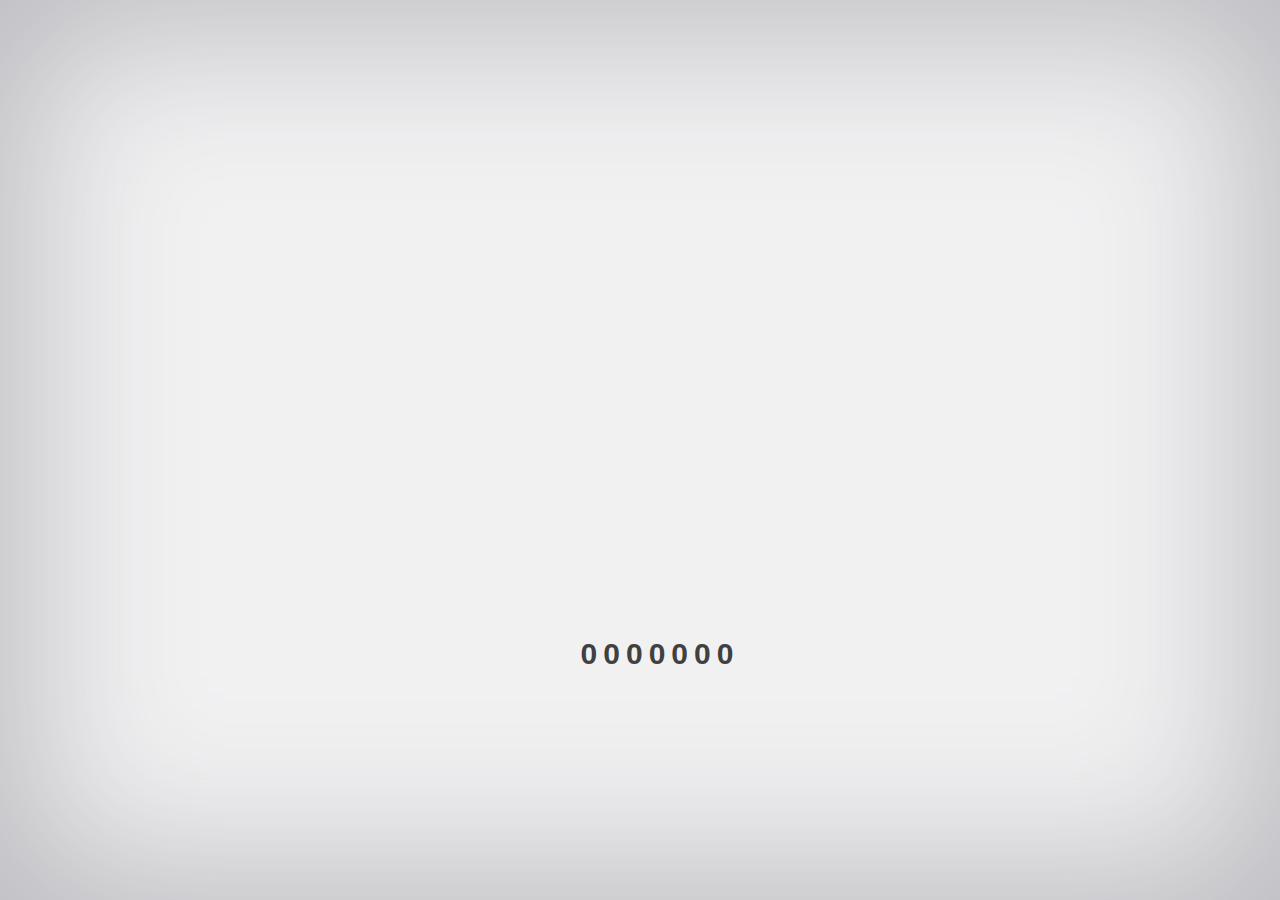
<file: assignment2.1/index.html>
<!DOCTYPE html>
<html lang="en">
  <head>
    <title>Binary Demo</title>
    <meta charset="UTF-8">
    <meta name="viewport" content="width=device-width, initial-scale=1">
    <link rel="stylesheet" href="main.css">
  </head>
  <body>
    <h1 id="display">Hello!</h1>
    <svg xmlns="http://www.w3.org/2000/svg" viewBox="0 0 1851.89 3874.92">
      <g id="shape">
        <polygon class="cls-1" points="449.16 366.43 1240.58 212.94 1668.53 168.28 1479.84 0.3 288.57 0.3 99.88 168.28 449.16 366.43"/><polygon class="cls-1" points="1319.25 1717.68 527.83 1871.17 99.88 1915.83 288.57 2083.82 1479.84 2083.82 1668.53 1915.83 1319.25 1717.68"/><polygon class="cls-1" points="1485.46 632.58 1638.95 1424 1683.61 1851.95 1851.6 1663.26 1851.6 471.99 1683.61 283.3 1485.46 632.58"/><polygon class="cls-1" points="366.43 1502.67 212.94 711.25 168.28 283.3 0.3 471.99 0.3 1663.26 168.28 1851.95 366.43 1502.67"/><polygon class="cls-1" points="1319.25 3508.49 527.83 3661.98 99.88 3706.64 288.57 3874.62 1479.84 3874.62 1668.53 3706.64 1319.25 3508.49"/><polygon class="cls-1" points="1485.46 2423.38 1638.95 3214.8 1683.61 3642.75 1851.6 3454.07 1851.6 2262.79 1683.61 2074.1 1485.46 2423.38"/><polygon class="cls-1" points="366.43 3293.47 212.94 2502.05 168.28 2074.1 0.3 2262.79 0.3 3454.06 168.28 3642.75 366.43 3293.47"/></g></g></g>
      </svg>
    <script src="main.js"></script>
  </body>
</html>
</file>
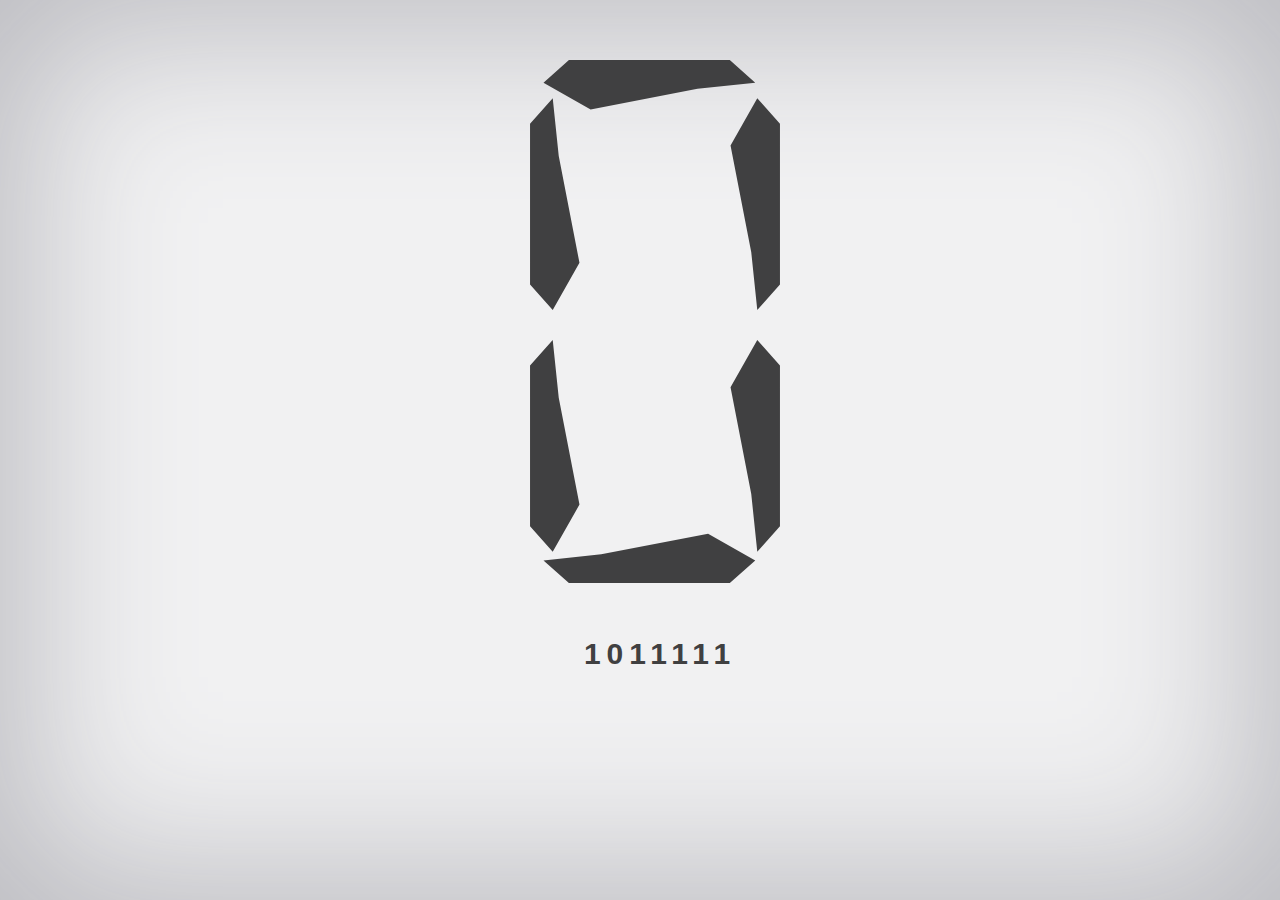
<file: Hexagon numerical order/index.html>
<!DOCTYPE html>
<html lang="en">
  <head>
    <title>Binary Demo</title>
    <meta charset="UTF-8">
    <meta name="viewport" content="width=device-width, initial-scale=1">
    <link rel="stylesheet" href="styles/main.css">
  </head>
  <body>
    <h1 id="display">Hello!</h1>
    <svg xmlns="http://www.w3.org/2000/svg" viewBox="0 0 1851.89 3874.92">
      <g id="shape">
        <polygon class="cls-1" points="449.16 366.43 1240.58 212.94 1668.53 168.28 1479.84 0.3 288.57 0.3 99.88 168.28 449.16 366.43"/><polygon class="cls-1" points="1319.25 1717.68 527.83 1871.17 99.88 1915.83 288.57 2083.82 1479.84 2083.82 1668.53 1915.83 1319.25 1717.68"/><polygon class="cls-1" points="1485.46 632.58 1638.95 1424 1683.61 1851.95 1851.6 1663.26 1851.6 471.99 1683.61 283.3 1485.46 632.58"/><polygon class="cls-1" points="366.43 1502.67 212.94 711.25 168.28 283.3 0.3 471.99 0.3 1663.26 168.28 1851.95 366.43 1502.67"/><polygon class="cls-1" points="1319.25 3508.49 527.83 3661.98 99.88 3706.64 288.57 3874.62 1479.84 3874.62 1668.53 3706.64 1319.25 3508.49"/><polygon class="cls-1" points="1485.46 2423.38 1638.95 3214.8 1683.61 3642.75 1851.6 3454.07 1851.6 2262.79 1683.61 2074.1 1485.46 2423.38"/><polygon class="cls-1" points="366.43 3293.47 212.94 2502.05 168.28 2074.1 0.3 2262.79 0.3 3454.06 168.28 3642.75 366.43 3293.47"/></g></g></g>
      </svg>
    <script src="scripts/main.js"></script>
  </body>
</html>
</file>
<file: assignment2.1/main.css>
body {
  background: #f1f1f2;
  box-shadow: inset 0 0 10em 2em #bcbcc1;
  display: block;
  margin: 0;
  height: 100vh;
  -webkit-user-select: none;
     -moz-user-select: none;
      -ms-user-select: none;
          user-select: none;
  color: #404041;
  pointer-events: none; }

h1, svg {
  position: absolute;
  width: 250px;
  top: 40%;
  left: 50%; }

h1 {
  margin: 150px 0 0 -105px;
  height: 10px;
  font-family: sans-serif;
  font-size: 30px;
  letter-spacing: 6px;
  line-height: 287.5px;
  text-align: center;
  z-index: 100; }

svg {
  margin: -300px 0 0 -110px; }
  svg #shape polygon {
    fill: #404041;
    opacity: 0;
    -webkit-transition: all 0.25s ease;
            transition: all 0.25s ease; }
    svg #shape polygon.active {
      opacity: 1; }
  svg > polygon {
    fill: #d7d7d9; }
</file>
<file: Hexagon numerical order/styles/main.css>
body {
  background: #f1f1f2;
  box-shadow: inset 0 0 10em 2em #bcbcc1;
  display: block;
  margin: 0;
  height: 100vh;
  -webkit-user-select: none;
     -moz-user-select: none;
      -ms-user-select: none;
          user-select: none;
  color: #404041;
  pointer-events: none; }

h1, svg {
  position: absolute;
  width: 250px;
  top: 40%;
  left: 50%; }

h1 {
  margin: 150px 0 0 -105px;
  height: 10px;
  font-family: sans-serif;
  font-size: 30px;
  letter-spacing: 6px;
  line-height: 287.5px;
  text-align: center;
  z-index: 100; }

svg {
  margin: -300px 0 0 -110px; }
  svg #shape polygon {
    fill: #404041;
    opacity: 0;
    -webkit-transition: all 0.25s ease;
            transition: all 0.25s ease; }
    svg #shape polygon.active {
      opacity: 1; }
  svg > polygon {
    fill: #d7d7d9; }
</file>
